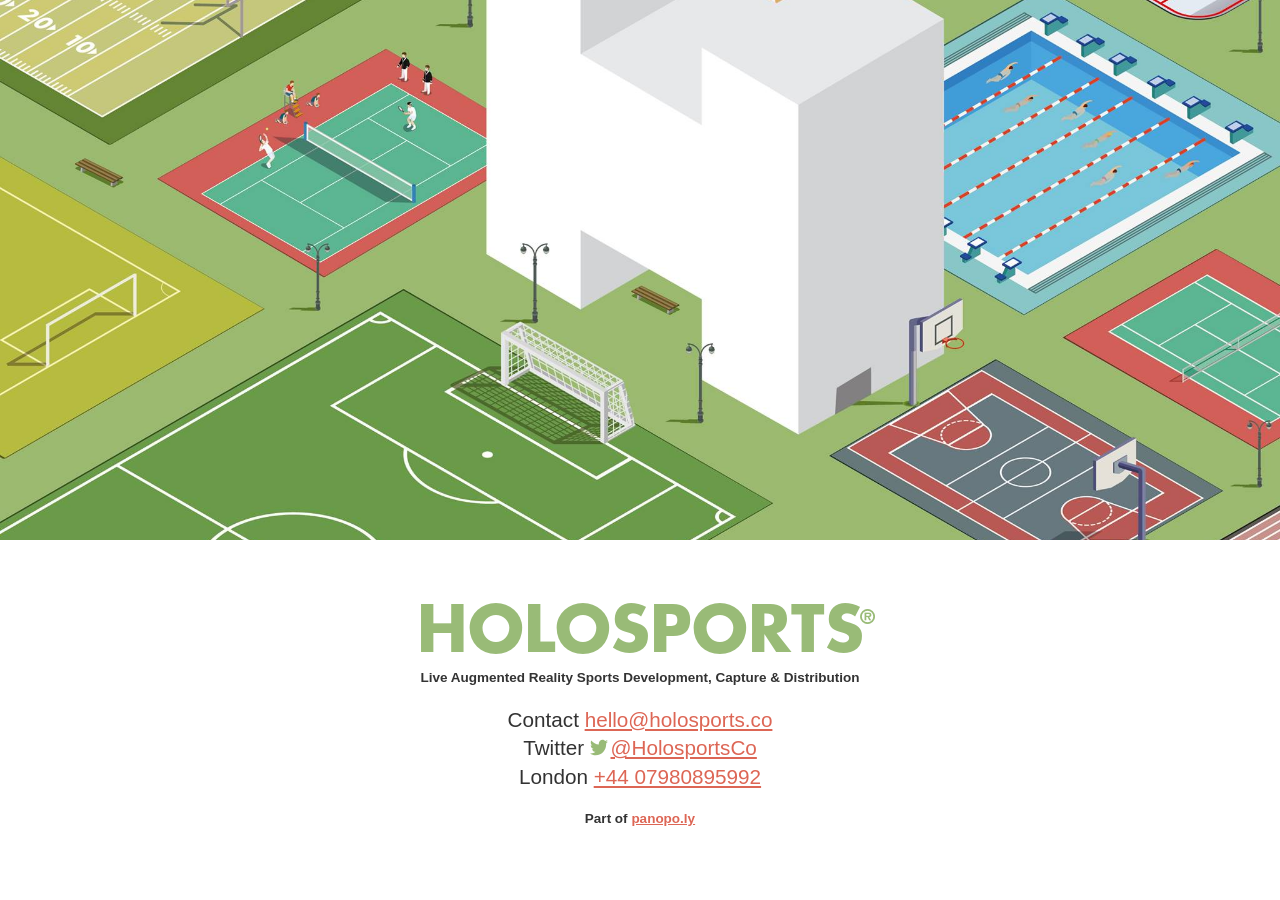
<file: index.html>
<html>
<head>
<title>Holosports - Augmented Reality Sports Development, Capture &amp; Distribution</title>
<link rel="stylesheet" type="text/css" href="panopoly.css">
<style type=text/css>

:root
{
	--Green:	#9b7;
	--Red:		#d65;
	--Black:	#333;
}


body
{
	padding:	0;
	margin:		0;
}


a, a:active, a:hover
{
	color:			var(--Red);
}


#Panopoly:before
{
	font-size:		180pt;
}

h1
{
	margin:			0px;
	margin-top:		6vh;
	padding:		0px;
	text-align:		center;
	font-family:	"futura";
	font-size:		7vmin;
	color:			var(--Green);
	xbackground:		red;
}

h1 a
{
	color:				var(--Green);
	text-decoration:	none;
}

h1:after
{
	display:		inline-block;
	font-size:		0.3em;
	content:		"\00ae";
	position:		relative;
	top:			-1.5em;
	left:			-0.2em;
	width:			0em;		/* avoid shifting element across */
}

p
{
	margin:			0;
	margin-bottom:	0.5vmin;
	padding:		0;
	text-align:		center;
	font-family:	"Helvetica";
	font-size:		2.3vmin;
	color:			var(--Black);
}

p.Smaller
{
	xmargin-top:	2.5vmin;
	margin-bottom:	2.5vmin;
	font-size:		1.5vmin;
	font-weight:	bold;
}

#Footer
{
	margin-top:	2.5vmin;
}

a:hover
{
	color:			var(--Green);
}

h3
{
	text-align:		center;
	font-family:	"arial";
	font-size:		10pt;
}

#Banner
{
	width:			100vw;
	height:			60vh;
	background-color:		var(--Green);
	background-image:		url(Banner.jpg);
	background-size: cover;
	background-position:	center center;
}

.Twitter:before
{
	content: url(TwitterIcon.svg);
	display: inline-block;
	width:	0.9em;
	height:	0.7em;
	margin-right:	0.1em;
	position:	relative;
	top:		0.1em;
}

</style>
</head>
<body>

<div id=Banner></div>
<h1 id=Holosports><a href="http://holosports.co">HOLOSPORTS</a></h1>
<p class=Smaller>Live Augmented Reality Sports Development, Capture &amp; Distribution</p>
<p>Contact <a href=mailto:hello@holosports.co>hello@holosports.co</a></p>
<p>Twitter <a class=Twitter href=https://www.twitter.com/holosportsco>@HolosportsCo</a></p>
<p>London <a href="tel:+447980895992">+44 07980895992</a></p>
<p id=Footer class=Smaller>Part of <a href="http://panopo.ly">panopo.ly</a></p>


</body>
</html>
</file>
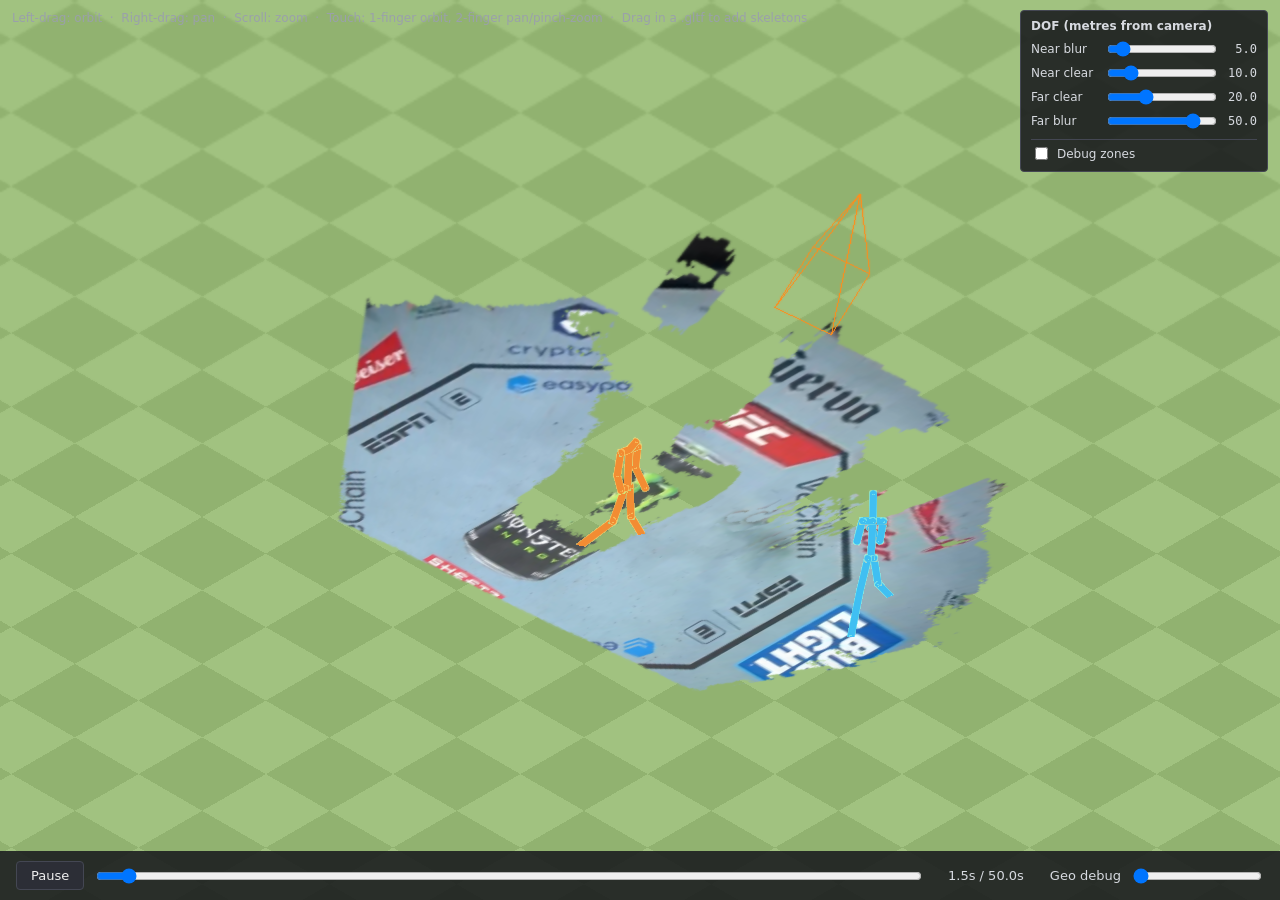
<file: PulpTest/index.html>
<!doctype html>
<html lang="en">
<head>
  <meta charset="utf-8" />
  <meta name="viewport" content="width=device-width, initial-scale=1, maximum-scale=1, user-scalable=no, viewport-fit=cover" />
  <title>Holosports Demo</title>
  <style>
    html, body { margin: 0; height: 100%; overflow: hidden; }
    html { background-color: #9b7; } /* same green as the ground checker (config.js GROUND_COLOR_A/B) */
    canvas { display: block; width: 100%; height: 100%; cursor: grab; touch-action: none; }
    canvas:active { cursor: grabbing; }
    input[type="range"] { touch-action: none; }
    input[type="range"]::-webkit-slider-thumb { width: 20px; height: 20px; }
    input[type="range"]::-moz-range-thumb { width: 20px; height: 20px; }
    #hint {
      position: fixed; left: 12px; top: 10px;
      font: 12px/1.4 system-ui, sans-serif; color: #9aa0aa;
      pointer-events: none; user-select: none;
    }
    #transport {
      position: fixed; left: 0; right: 0; bottom: 0;
      display: flex; align-items: center; gap: 10px;
      padding: 10px 16px; box-sizing: border-box;
      background: rgba(20, 21, 26, 0.85);
      font: 13px system-ui, sans-serif; color: #d7dae0;
    }
    #transport button {
      flex: 0 0 auto;
      background: #2c2e36; color: #eee; border: 1px solid #444753;
      border-radius: 4px; padding: 6px 14px; cursor: pointer; font: inherit;
    }
    #transport button:hover { background: #3a3d48; }
    #timeline { flex: 1 1 auto; }
    #timeLabel { flex: 0 0 auto; min-width: 90px; text-align: right; font-variant-numeric: tabular-nums; }
    #dofPanel {
      position: fixed; right: 12px; top: 10px;
      display: flex; flex-direction: column; gap: 4px;
      padding: 8px 10px; box-sizing: border-box;
      background: rgba(20, 21, 26, 0.85);
      border: 1px solid #444753; border-radius: 4px;
      font: 12px system-ui, sans-serif; color: #d7dae0;
    }
    #dofPanel .dofTitle { font-weight: 600; margin-bottom: 2px; }
    #dofPanel .dofRow { display: flex; align-items: center; gap: 6px; }
    #dofPanel .dofRow label { width: 68px; flex: 0 0 auto; }
    #dofPanel .dofRow input[type="range"] { width: 110px; }
    #dofPanel .dofRow span { width: 32px; text-align: right; font-family: ui-monospace, "SF Mono", Consolas, monospace; font-variant-numeric: tabular-nums; }
    #dofPanel .dofDebugRow { display: flex; align-items: center; gap: 6px; margin-top: 4px; padding-top: 4px; border-top: 1px solid #444753; }
    #dropHint {
      position: fixed; inset: 0;
      display: flex; align-items: center; justify-content: center;
      background: rgba(20, 30, 24, 0.55);
      border: 3px dashed #9bb7;
      font: 20px system-ui, sans-serif; color: #eef2ee;
      opacity: 0; pointer-events: none;
      transition: opacity 0.12s ease;
      z-index: 10;
    }
    #dropHint.visible { opacity: 1; }

    /* On touch devices, most of this UI (the DOF panel, play button, geo
       debug slider, hint text) was covering enough of the screen to eat
       touch-drag gestures meant for the canvas — so it's hidden here,
       leaving just the playback timeline + clock, kept small and on one
       line so they take up as little of the screen as possible. */
    @media (pointer: coarse) {
      #hint, #dofPanel, #playBtn, #geoDebugLabel, #geoDebugSlider {
        display: none;
      }

      #transport {
        flex-wrap: nowrap;
        gap: 8px;
        padding: 8px 12px;
        font-size: 13px;
      }
      #timeline { min-width: 0; }
      #timeLabel { min-width: 0; font-size: 12px; }

      input[type="range"]::-webkit-slider-thumb { width: 22px; height: 22px; }
      input[type="range"]::-moz-range-thumb { width: 22px; height: 22px; }

      #dropHint { font-size: 22px; padding: 0 20px; text-align: center; }
    }
  </style>
</head>
<body>
  <canvas id="glcanvas"></canvas>
  <div id="dropHint">Drop a .gltf file to add its skeleton(s)</div>
  <div id="hint">Left-drag: orbit &nbsp;&middot;&nbsp; Right-drag: pan &nbsp;&middot;&nbsp; Scroll: zoom &nbsp;&middot;&nbsp; Touch: 1-finger orbit, 2-finger pan/pinch-zoom &nbsp;&middot;&nbsp; Drag in a .gltf to add skeletons</div>
  <div id="dofPanel">
    <div class="dofTitle">DOF (metres from camera)</div>
    <div class="dofRow">
      <label for="dofNearBlur">Near blur</label>
      <input id="dofNearBlur" type="range" min="0" max="60" step="0.5" value="10" />
      <span id="dofNearBlurVal">10.0</span>
    </div>
    <div class="dofRow">
      <label for="dofNearClear">Near clear</label>
      <input id="dofNearClear" type="range" min="0" max="60" step="0.5" value="16" />
      <span id="dofNearClearVal">16.0</span>
    </div>
    <div class="dofRow">
      <label for="dofFarClear">Far clear</label>
      <input id="dofFarClear" type="range" min="0" max="60" step="0.5" value="17" />
      <span id="dofFarClearVal">17.0</span>
    </div>
    <div class="dofRow">
      <label for="dofFarBlur">Far blur</label>
      <input id="dofFarBlur" type="range" min="0" max="60" step="0.5" value="26" />
      <span id="dofFarBlurVal">26.0</span>
    </div>
    <div class="dofDebugRow">
      <input id="dofDebugZones" type="checkbox" />
      <label for="dofDebugZones">Debug zones</label>
    </div>
  </div>
  <div id="transport">
    <button id="playBtn">Pause</button>
    <input id="timeline" type="range" min="0" max="1" step="0.01" value="0" />
    <span id="timeLabel">0.0s / 0.0s</span>
    <label id="geoDebugLabel" for="geoDebugSlider" style="margin-left: 16px;">Geo debug</label>
    <input id="geoDebugSlider" type="range" min="0" max="1" step="0.01" value="0" style="flex: 0 0 120px;" />
  </div>
  <script type="module" src="./main.js"></script>
</body>
</html>
</file>
<file: panopoly.css>
@font-face {
	font-family: Futura;
	src: url("FuturaStd-Bold.otf") format("opentype");
}

#Panopoly:before
{
	font-size:		3em;
	display:		block;
	width:			99%;
	height:			1.11em;
	content:		"P";
	font-weight:	bold;
	margin:			0pt 0pt 0pt -0.11em;
	padding:		0px;
	text-align:		center;
	font-family:	Futura, Arial;
	color:			#fff;
	text-shadow:	0.095em 0pt #0df, 0.21em 0pt #7ae6ff, 0.32em 0pt #a8efff, 0.43em 0pt #ddf8ff;
}
</file>
